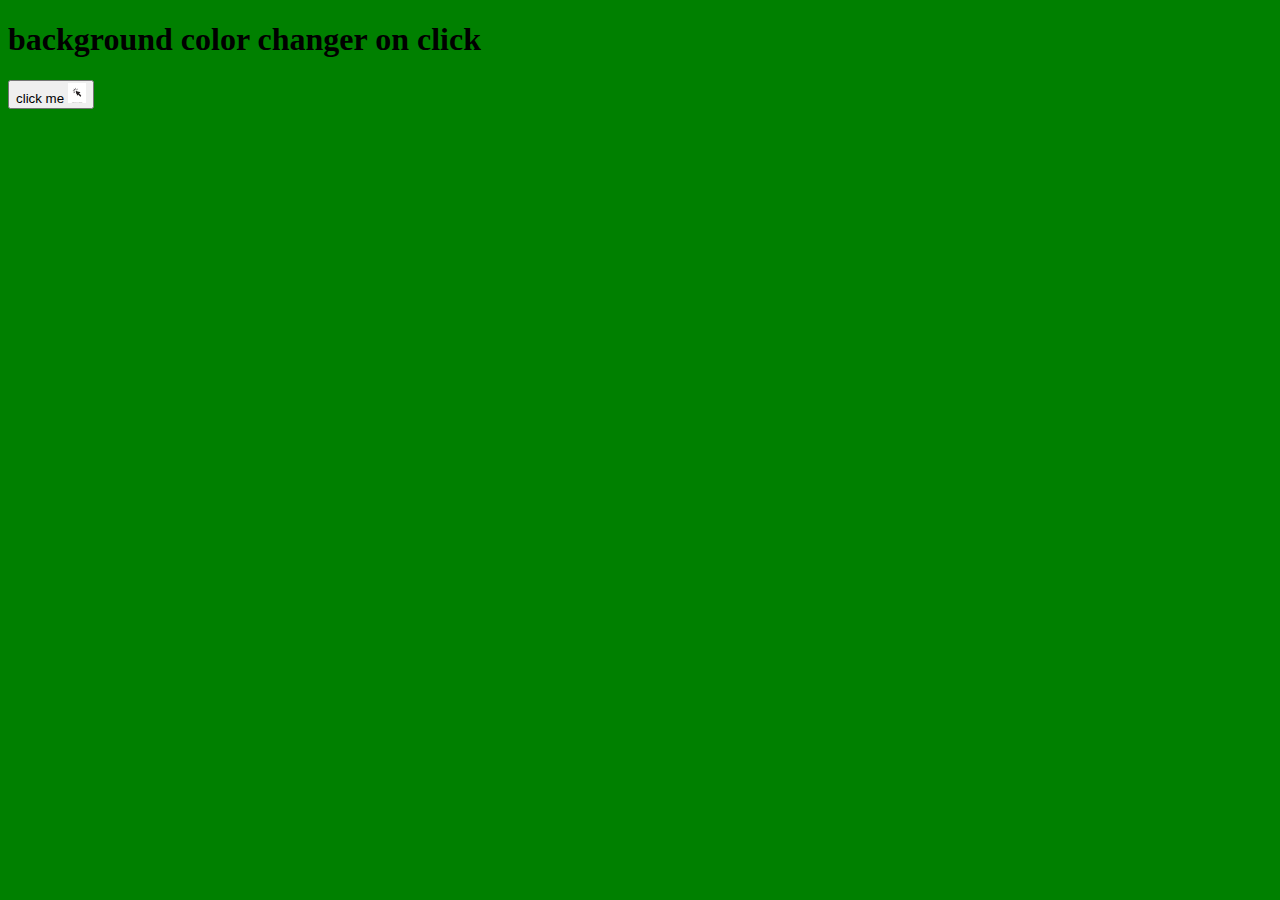
<file: backgroundcahnger/index.html>
<!DOCTYPE html>
<html lang="en">
<head>
    <meta charset="UTF-8">
    <meta name="viewport" content="width=device-width, initial-scale=1.0">
    <title>background changer</title>
    <style>
        body{
            background-color: green;
        }
    </style>
</head>
<body >
    <h1>background color changer on click </h1>
    <button >click me  <img height="20"  src="images/cursoricon.webp" alt="" srcset=""></button>
</body>
<script>
document.addEventListener('click' ,function(e){
    document.querySelector('body').style.backgroundColor = 'red'
    document.querySelector('h1').style.color = 'white' 
})
const changeText = function(e){
    document.querySelector('h1').innerHTML = 'background is changed ' 
}
const changed = setTimeout(changeText ,5000)
document.querySelector('button').addEventListener('click',function(e){
    clearTimeout(changed)
})
</script>
</html>
</file>
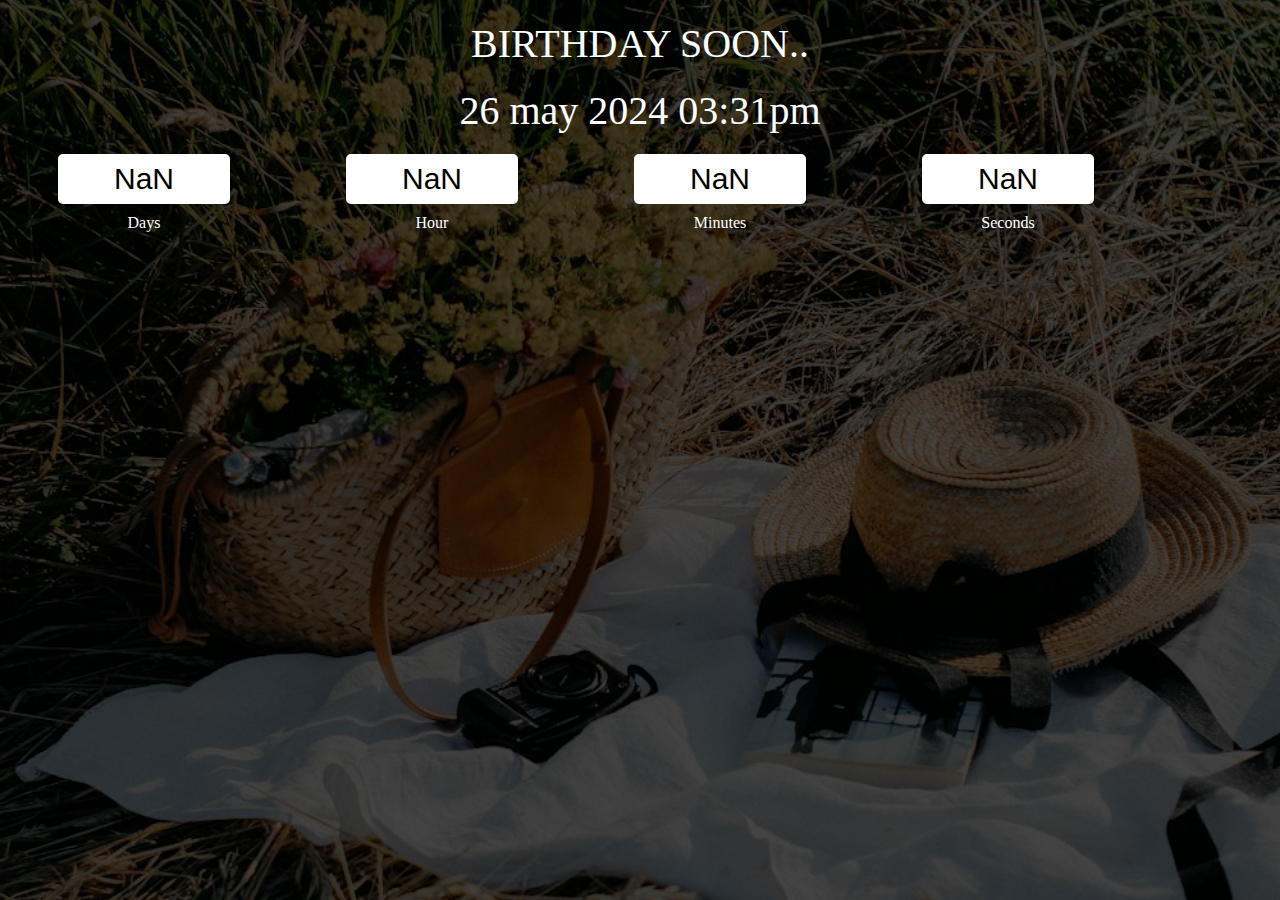
<file: countdownTimer/index.html>
<!DOCTYPE html>
<html lang="en">
<head>
    <meta charset="UTF-8">
    <meta name="viewport" content="width=device-width, initial-scale=1.0">
    <title>Document</title>
    <link rel="stylesheet" href="style.css">
</head>
<body>
    <div class="main">
        <div class="overlay">
            <div class="title">BIRTHDAY SOON..</div>
            <div class="title" id="endDate">01 january 2025 12:00 PM</div>
            
            <div class="column">
                <div >
                    <input type="text" readonly value="0"><br>
                    <label for="">Days</label>
                </div>
                <div >
                    <input type="text" readonly value="0"><br>
                    <label for="">Hour</label>
                </div>
                <div >
                    <input type="text" readonly value="0"><br>
                    <label for="">Minutes</label>
                </div>
                <div >
                    <input type="text" readonly value="0"><br>
                    <label for="">Seconds</label>
                </div>
            </div>
        </div>

    </div>
</body>
<script src="../countdownTimer/app.js"></script>
</html>
</file>
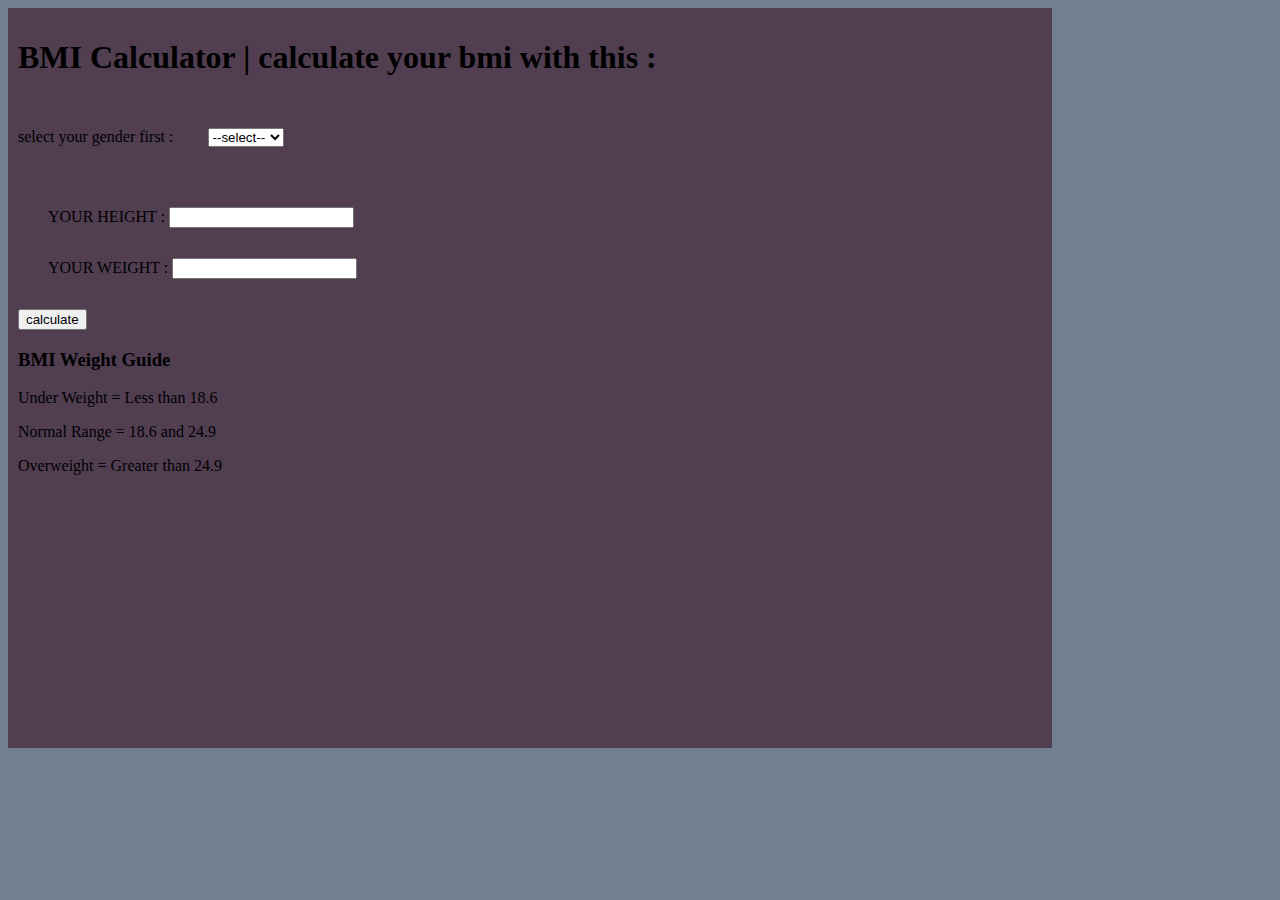
<file: bmi_calculator/bmicalculator.html>
<!DOCTYPE html>
<html lang="en">
<head>
    <meta charset="UTF-8">
    <meta name="viewport" content="width=device-width, initial-scale=1.0">
    <title>BMI Calculator</title>
    <style>
        .main{
            padding: 10px;
            height:80vh;
            width: 80vw;
            background-color:rgb(81, 62, 81);
        }
        #gender{
            margin: 30px;
        }
        #height{
            margin: 30px;
        }
        #weight{
            margin: 30px;
        }

    </style>
</head>
<body style="background-color:slategray;">
    <div class="main">
        <h1>BMI Calculator | calculate your bmi with this :</h1>
        <div class="selection">
            <form >
            <label for="gender">select your gender first : </label>
            <select name="gender" id="gender" >
                <option value="" > --select--</option>
                <option value="MALE" >MALE </option>
                <option value="FEMALE" >FEMALE </option>
                <option value="others" >other </option>
            </select>
            
        </div>
        <div id="height">
            <label for="height"> YOUR HEIGHT : </label>
            <input type="text" id="heightval">
        </div>
        <div id="weight">
            <label for="weight"> YOUR WEIGHT :</label>
            <input type="text" id="weightval">
        </div>
        <button>calculate</button>
        <div class="result">
        
        </div>
        <div id="weight-guide">
            <h3>BMI Weight Guide</h3>
            <p>Under Weight = Less than 18.6</p>
            <p>Normal Range = 18.6 and 24.9</p>
            <p>Overweight = Greater than 24.9</p>
          </div>
        </form>
    </div>
    
    
</body>
<script>
    const form = document.querySelector('form');
    form.addEventListener('submit', function (e) {
  e.preventDefault();
    const weight = parseInt(document.querySelector('#weightval').value)
    const height = parseInt(document.querySelector('#heightval').value)
    const result = parseInt(document.querySelector('#result'))
const  bmi = (weight / (height*height))
result.innerhtml = `<span>${result}</span>`
    })
</script>
</html>
</file>
<file: countdownTimer/style.css>
*{
    padding: 0;
    margin: 0;
    box-sizing: border-box;
}
.main{
    width: 100%;
    height: 100vh;
    background: url('../countdownTimer/images/hatphoto.jpeg') center center;
    background-size: cover;
}
.overlay{
    width: 100%;
    height: 100%;
    display: flex;
    color: white;
    flex-direction: column;
    background-color: rgba(0, 0, 0, .7);
}
.title{
    margin-top:20px;
    text-align: center;
    font-size: 2.5rem;
}
.column{
    display: flex;
    width: 90%;
     margin-top: 10px;
    justify-content: center;
    
    
}
.column div {
    width: 50%;
    text-align: center;

}
input{
 text-align: center;
 border-color: transparent;
 border-radius: 5px;
 font-size: 30px;
 width: 60%;
 height: 50px;
 margin: 10px;
}
</file>
